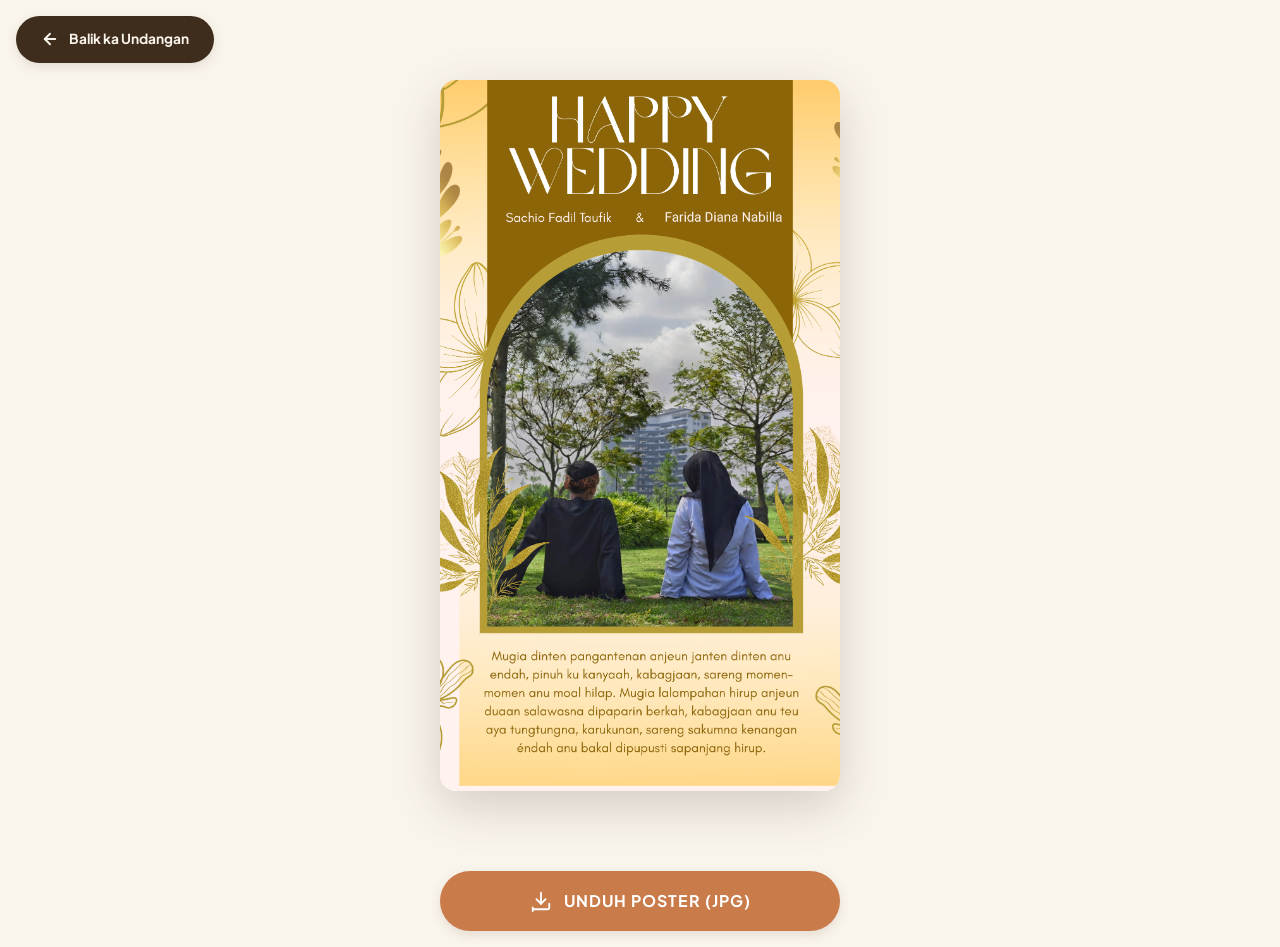
<file: poster.html>
<!DOCTYPE html>
<html lang="su">
<head>
  <meta charset="UTF-8">
  <meta name="viewport" content="width=device-width, initial-scale=1.0">
  <title>Poster Digital Interaktif — Jatukrami</title>
  
  <!-- ============ GOOGLE FONTS ============ -->
  <link rel="preconnect" href="https://fonts.googleapis.com" />
  <link rel="preconnect" href="https://fonts.gstatic.com" crossorigin />
  <link
    href="https://fonts.googleapis.com/css2?family=Amiri:wght@400;700&family=Cormorant+Garamond:wght@300;400;500;600;700&family=Noto+Sans+Sundanese:wght@400;500;600;700&family=Plus+Jakarta+Sans:wght@300;400;500;600;700&display=swap"
    rel="stylesheet"
  />

  <link rel="stylesheet" href="css/style.css">
  <style>
    /* Fancy Page Transition */
    @keyframes pageEnter {
      from { opacity: 0; transform: scale(1.05); filter: blur(10px); }
      to { opacity: 1; transform: scale(1); filter: blur(0); }
    }

    @keyframes posterEnter {
      from { opacity: 0; transform: translateY(30px) rotateX(10deg); }
      to { opacity: 1; transform: translateY(0) rotateX(0); }
    }

    body {
      background: var(--color-bg-page);
      min-height: 100vh;
      display: flex;
      flex-direction: column;
      align-items: center;
      justify-content: center;
      padding: var(--space-4);
      margin: 0;
      overflow-x: hidden;
      animation: pageEnter 0.5s var(--transition-base) forwards;
      perspective: 1000px;
    }
    
    .poster-wrapper {
      width: 100%;
      max-width: 400px;
      margin: var(--space-8) 0;
      position: relative;
      animation: posterEnter 0.5s var(--transition-base) both;
    }

    .poster-container {
      width: 100%;
      aspect-ratio: 9/16;
      background: white;
      box-shadow: var(--shadow-xl);
      border-radius: var(--radius-lg);
      position: relative;
      overflow: hidden;
      display: flex;
      align-items: center;
      justify-content: center;
      transition: transform 0.5s var(--transition-base);
    }

    .poster-container:hover {
      transform: translateY(-5px) rotateY(2deg);
    }

    .poster-image {
      width: 100%;
      height: 100%;
      object-fit: cover;
      display: block;
    }

    /* Styled Back Button */
    .back-btn {
      position: fixed;
      top: var(--space-4);
      left: var(--space-4);
      padding: 12px 24px;
      background: var(--color-text-primary);
      color: var(--color-text-inverse);
      text-decoration: none;
      border-radius: var(--radius-full);
      font-family: var(--font-body);
      font-size: var(--fs-xs);
      font-weight: var(--fw-bold);
      z-index: 100;
      transition: all var(--transition-base);
      display: flex;
      align-items: center;
      gap: 10px;
      box-shadow: var(--shadow-md);
      border: 1px solid transparent;
    }

    .back-btn:hover {
      background: var(--color-accent);
      border-color: var(--color-primary-300);
      transform: translateY(-3px);
      box-shadow: var(--shadow-lg);
    }

    .back-btn:active {
      background: var(--color-primary-900);
      transform: translateY(-1px);
      box-shadow: var(--shadow-sm);
    }

    .download-controls {
      margin-top: var(--space-4);
      width: 100%;
      max-width: 400px;
      display: flex;
      justify-content: center;
      z-index: 10;
      animation: posterEnter 0.5s var(--transition-base) both;
    }


    .control-btn {
      width: 100%;
      padding: 18px;
      background: var(--color-accent);
      color: white;
      border: none;
      border-radius: var(--radius-full);
      font-family: var(--font-body);
      font-size: var(--fs-sm);
      font-weight: var(--fw-bold);
      cursor: pointer;
      transition: all var(--transition-base);
      box-shadow: var(--shadow-md);
      display: flex;
      align-items: center;
      justify-content: center;
      gap: 12px;
      letter-spacing: 1px;
    }

    .control-btn:hover {
      background: var(--color-primary-700);
      transform: translateY(-3px);
      box-shadow: var(--shadow-lg);
    }

    .control-btn:active {
      background: var(--color-text-primary);
      transform: translateY(-1px) scale(0.98);
      box-shadow: var(--shadow-sm);
    }

    /* Out Transition Overlay */
    .transition-overlay {
      position: fixed;
      inset: 0;
      background: var(--color-bg-page);
      z-index: 9999;
      opacity: 0;
      pointer-events: none;
      transition: opacity 0.5s ease;
    }

    .transition-active .transition-overlay {
      opacity: 1;
      pointer-events: auto;
    }

    @media (max-width: 380px) {
      .poster-wrapper { max-width: 100%; }
      .back-btn { padding: 10px 18px; }
    }
  </style>
</head>
<body>
  <div class="transition-overlay"></div>

  <a href="index.html" class="back-btn" id="backBtn">
    <svg xmlns="http://www.w3.org/2000/svg" width="18" height="18" viewBox="0 0 24 24" fill="none" stroke="currentColor" stroke-width="2.5" stroke-linecap="round" stroke-linejoin="round"><line x1="19" y1="12" x2="5" y2="12"></line><polyline points="12 19 5 12 12 5"></polyline></svg>
    <span>Balik ka Undangan</span>
  </a>

  <div class="poster-wrapper" id="posterArea">
    <div class="poster-container">
      <img src="assets/images/Gold Illustrated Wedding Poster.png" alt="Poster Pernikahan Jatukrami" class="poster-image">
    </div>
  </div>

  <div class="download-controls">
    <button class="control-btn" onclick="downloadPoster()">
      <svg xmlns="http://www.w3.org/2000/svg" width="22" height="22" viewBox="0 0 24 24" fill="none" stroke="currentColor" stroke-width="2" stroke-linecap="round" stroke-linejoin="round"><path d="M21 15v4a2 2 0 0 1-2 2H5a2 2 0 0 1-2-2v4"></path><polyline points="7 10 12 15 17 10"></polyline><line x1="12" y1="15" x2="12" y2="3"></line></svg>
      <span>UNDUH POSTER (JPG)</span>
    </button>
  </div>

  <script>
    // Smooth Transition Out
    document.getElementById('backBtn').addEventListener('click', function(e) {
      e.preventDefault();
      const target = this.getAttribute('href');
      document.body.classList.add('transition-active');
      setTimeout(() => {
        window.location.href = target;
      }, 500);
    });

    function downloadPoster() {
      const link = document.createElement('a');
      link.href = 'assets/images/Gold Illustrated Wedding Poster.png';
      link.download = 'Poster_Pernikahan_Jatukrami.png';
      document.body.appendChild(link);
      link.click();
      document.body.removeChild(link);
    }
  </script>
</body>
</html>
</file>
<file: css/style.css>
/* ==========================================================
   STYLE (MASTER) — JATUKRAMI
   Mengimpor seluruh file CSS sesuai urutan.
   tokens.css WAJIB pertama, responsive.css WAJIB terakhir.
   ========================================================== */
@import url('tokens.css');     /* WAJIB pertama — design tokens */
@import url('base.css');       /* reset & typography defaults */
@import url('opening.css');    /* Section 1: amplop interaktif */
@import url('intro.css');      /* Section 2: introduction (3 bg responsive) */
@import url('sambutan.css');   /* Section 3: sambutan / pembuka religius */
@import url('mempelai.css');   /* Section 4: profil mempelai */
@import url('acara.css');      /* Section 5: detail acara + maps */
@import url('countdown.css');  /* Section 6: countdown timer 3 state */
@import url('galeri.css');     /* Section 7: galeri foto carousel + lightbox */
@import url('ucapan.css');     /* Section 8: form ucapan & doa + list */
@import url('poster-cta.css');  /* Section Bonus: Poster Digital CTA */
@import url('footer.css');     /* Section 9: footer + share + credit */
@import url('sections.css');   /* (legacy placeholder) */
@import url('music-toggle.css'); /* Komponen floating music toggle */
@import url('heading-gradient.css'); /* Wave 1 v2 Prompt 1D: heading gradient gold */
@import url('scroll-progress.css'); /* Wave 1 v2 Prompt 1B: scroll progress bar */
@import url('responsive.css'); /* WAJIB terakhir — media queries tambahan */
</file>
